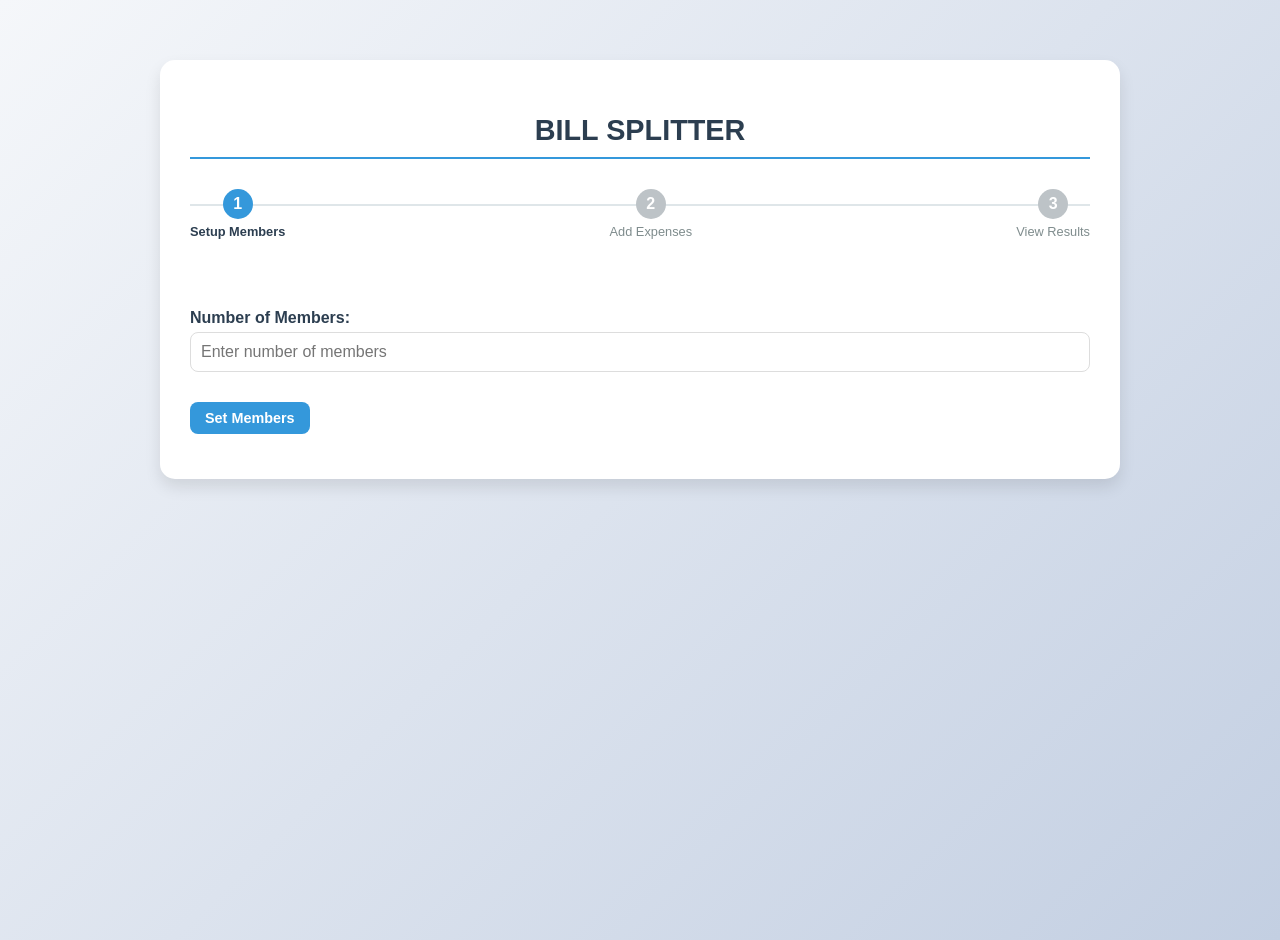
<file: index.html>
<!DOCTYPE html>
<html lang="en">
  <head>
    <meta charset="UTF-8" />
    <meta name="viewport" content="width=device-width, initial-scale=1.0" />
    <title>Bill Splitter</title>
    <link rel="stylesheet" href="style.css" />
  </head>
  <body>
    <div class="container">
      <h2>Bill Splitter</h2>

      <div class="progress-steps">
        <div class="step active" id="step1">
          <div class="step-number">1</div>
          <div class="step-label">Setup Members</div>
        </div>
        <div class="step" id="step2">
          <div class="step-number">2</div>
          <div class="step-label">Add Expenses</div>
        </div>
        <div class="step" id="step3">
          <div class="step-number">3</div>
          <div class="step-label">View Results</div>
        </div>
      </div>

      <div id="error-message" class="error-message"></div>

      
      <div id="setupMembersSection" class="section active-section">
        <label>
          Number of Members:
          <input
            type="number"
            id="numMembers"
            min="1"
            placeholder="Enter number of members"
          />
        </label>
        <div class="button-group">
          <button onclick="setMembers()">Set Members</button>
        </div>

        <div id="membersInput" style="display: none">
          <h3>Enter Member Names</h3>
          <div id="membersList"></div>
          <div class="button-group">
            <button onclick="addMembers()">Confirm Members</button>
          </div>
        </div>
      </div>

      
      <div id="addExpensesSection" class="section">
        <div id="expenseInputSection">
          <h3>Enter Expenses</h3>
          <label>
            Select Person:
            <select id="name"></select>
          </label>
          <div id="expenseInputs"></div>
          <div class="button-group">
            <button onclick="addExpenseInput()">+ Add Expense</button>
            <button onclick="addExpense()">Save Expenses</button>
          </div>
        </div>

        <div id="expenseSheetSection">
          <h3>Expense Sheet</h3>
          <div class="table-wrapper">
            <table class="responsive-table">
              <thead>
                <tr>
                  <th>Name</th>
                  <th>Description</th>
                  <th>Amount</th>
                  <th>Shared With</th>
                  <th>Action</th>
                </tr>
              </thead>
              <tbody id="expenseSheet"></tbody>
            </table>
          </div>

          <div class="button-group">
            <button onclick="calculateSplit()">Calculate Split</button>
            <button class="secondary" onclick="backToSetup()">
              Back to Setup
            </button>
          </div>
        </div>
      </div>

      
      <div id="resultsSection" class="section">
        <h3>Expense Sheet</h3>
        <div class="table-wrapper">
          <table class="responsive-table">
            <thead>
              <tr>
                <th>Name</th>
                <th>Description</th>
                <th>Amount</th>
                <th>Shared With</th>
              </tr>
            </thead>
            <tbody id="resultsExpenseSheet"></tbody>
          </table>
        </div>

        <h3>Balance Sheet</h3>
        <div class="table-wrapper">
          <table class="responsive-table">
            <thead>
              <tr>
                <th>Name</th>
                <th>Trip Expense</th>
                <th>Total Spent</th>
                <th>Balance</th>
                <th>Status</th>
              </tr>
            </thead>
            <tbody id="balanceSheet"></tbody>
          </table>
        </div>

        <h3>Settlement Sheet</h3>
        <div class="table-wrapper">
          <table class="responsive-table">
            <thead>
              <tr>
                <th>From</th>
                <th>To</th>
                <th>Amount</th>
              </tr>
            </thead>
            <tbody id="settlementSheet"></tbody>
          </table>
        </div>

        <div class="button-group">
          <button class="download-btn" onclick="captureAndDownload()">
            Download Results
          </button>
          <button class="secondary" onclick="backToExpenses()">
            Back to Expenses
          </button>
          <button onclick="resetApp()">Start New Split</button>
        </div>
      </div>

      
      <div id="screenshot-container">
        <h2>Bill Splitter Results</h2>

        <h3>Expense Sheet</h3>
        <div class="table-wrapper">
          <table class="responsive-table">
            <thead>
              <tr>
                <th>Name</th>
                <th>Description</th>
                <th>Amount</th>
                <th>Shared With</th>
              </tr>
            </thead>
            <tbody id="screenshot-expenseSheet"></tbody>
          </table>
        </div>

        <h3>Balance Sheet</h3>
        <div class="table-wrapper">
          <table class="responsive-table">
            <thead>
              <tr>
                <th>Name</th>
                <th>Trip Expense</th>
                <th>Total Spent</th>
                <th>Balance</th>
                <th>Status</th>
              </tr>
            </thead>
            <tbody id="screenshot-balanceSheet"></tbody>
          </table>
        </div>

        <h3>Settlement Sheet</h3>
        <div class="table-wrapper">
          <table class="responsive-table">
            <thead>
              <tr>
                <th>From</th>
                <th>To</th>
                <th>Amount</th>
              </tr>
            </thead>
            <tbody id="screenshot-settlementSheet"></tbody>
          </table>
        </div>
      </div>
    </div>

    <script src="https://html2canvas.hertzen.com/dist/html2canvas.min.js"></script>
    <script src="script.js"></script>
  </body>
</html>
</file>
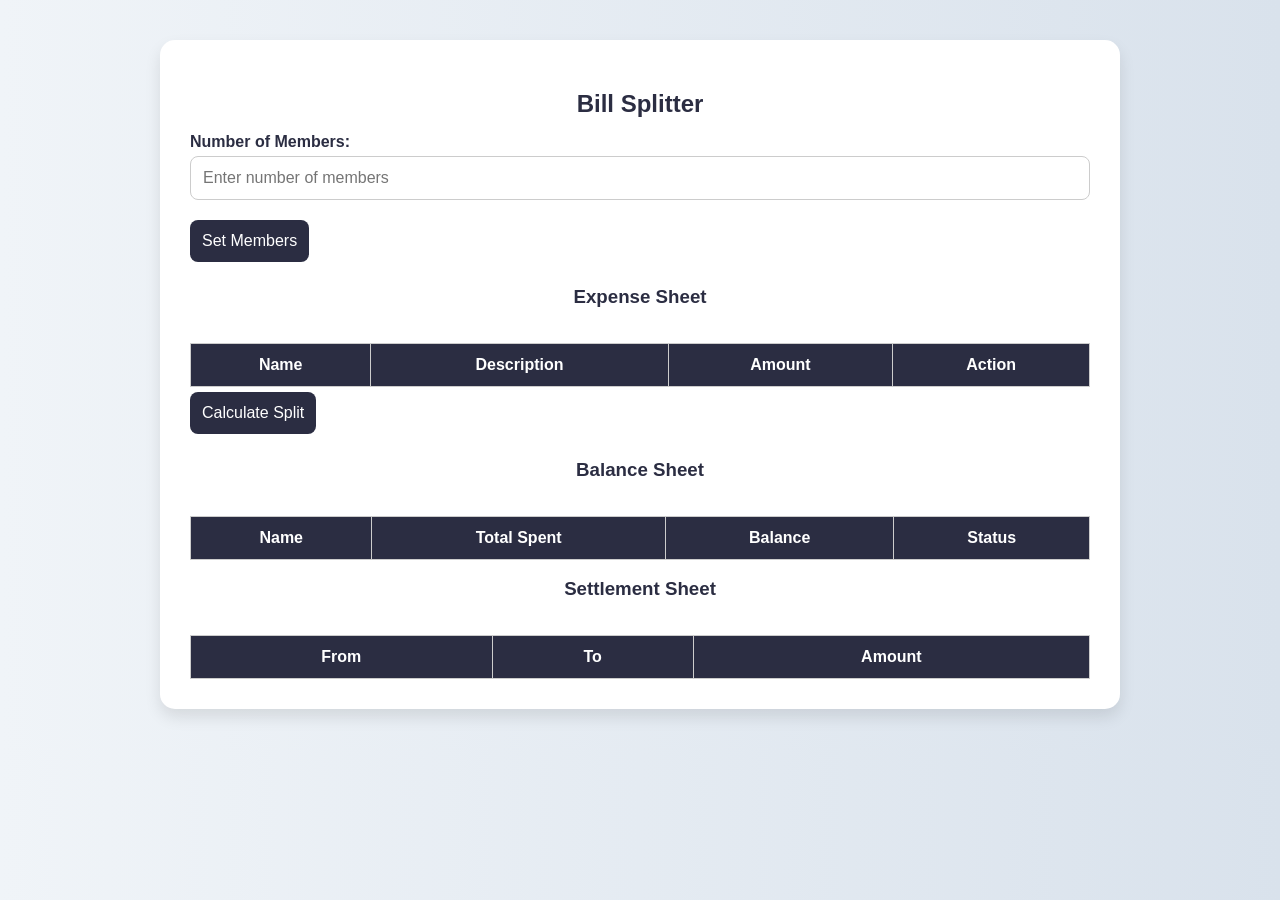
<file: billsplit.html>
<!DOCTYPE html>
<html lang="en">
<head>
  <meta charset="UTF-8" />
  <meta name="viewport" content="width=device-width, initial-scale=1.0" />
  <title>Bill Splitter</title>
  <style>
    body {
      font-family: 'Segoe UI', Tahoma, Geneva, Verdana, sans-serif;
      margin: 0;
      padding: 0;
      background: linear-gradient(to right, #f0f4f8, #d9e2ec);
      color: #333;
    }
  
    .container {
      max-width: 900px;
      margin: 40px auto;
      background: #ffffff;
      padding: 30px;
      border-radius: 15px;
      box-shadow: 0 8px 16px rgba(0, 0, 0, 0.1);
      animation: fadeIn 0.6s ease-in-out;
    }
  
    h2, h3 {
      color: #2b2d42;
      text-align: center;
      margin-bottom: 15px;
    }
  
    label {
      font-weight: bold;
      margin-top: 10px;
      color: #2b2d42;
    }
  
    input, select {
      padding: 12px;
      margin: 5px 0 15px;
      border-radius: 8px;
      border: 1px solid #ccc;
      font-size: 1rem;
      width: 100%;
      box-sizing: border-box;
    }
  
    button {
      background: #2b2d42;
      color: white;
      padding: 12px;
      border: none;
      border-radius: 8px;
      margin: 5px 0;
      font-size: 1rem;
      transition: all 0.3s ease;
      cursor: pointer;
    }
  
    button:hover {
      background: #1a1c2c;
      transform: scale(1.03);
    }
  
    table {
      width: 100%;
      border-collapse: collapse;
      margin-top: 20px;
    }
  
    th, td {
      padding: 12px;
      text-align: center;
      border: 1px solid #ccc;
      background: #f9fafc;
    }
  
    th {
      background: #2b2d42;
      color: white;
    }
  
    .table-wrapper {
      overflow-x: auto;
    }
  
    #expensePerPerson {
      color: #2b2d42;
      font-size: 1.2rem;
      text-align: center;
      margin-top: 20px;
    }
  
    @keyframes fadeIn {
      from { opacity: 0; transform: translateY(20px); }
      to { opacity: 1; transform: translateY(0); }
    }
  
    @media (max-width: 480px) {
      h2, h3 {
        font-size: 1.4rem;
      }
      button {
        font-size: 0.95rem;
      }
      input, select {
        font-size: 0.95rem;
      }
    }
  </style>
  
  
</head>
<body>
  <div class="container">
    <h2>Bill Splitter</h2>
    <label>
      Number of Members:
      <input type="number" id="numMembers" min="1" placeholder="Enter number of members" />
    </label>
    <button onclick="setMembers()">Set Members</button>

    <div id="membersInput" style="display:none;">
      <h3>Enter Member Names</h3>
      <div id="membersList"></div>
      <button onclick="addMembers()">Confirm Members</button>
    </div>

    <div id="expenseInputSection" style="display:none;">
      <h3>Enter Expenses</h3>
      <label>
        Select Person:
        <select id="name"></select>
      </label>
      <div id="expenseInputs"></div>
      <button onclick="addExpenseInput()">+ Add Expense</button>
      <button onclick="addExpense()">Add Expenses</button>
    </div>

    <h3>Expense Sheet</h3>
    <div class="table-wrapper">
      <table>
        <thead>
          <tr>
            <th>Name</th>
            <th>Description</th>
            <th>Amount</th>
            <th>Action</th>
          </tr>
        </thead>
        <tbody id="expenseSheet"></tbody>
      </table>
    </div>

    <button onclick="calculateSplit()">Calculate Split</button>

    
    <p id="expensePerPerson" style="font-weight:bold; margin-top:20px;"></p>

    <h3>Balance Sheet</h3>
    <div class="table-wrapper">
      <table>
        <thead>
          <tr>
            <th>Name</th>
            <th>Total Spent</th>
            <th>Balance</th>
            <th>Status</th>
          </tr>
        </thead>
        <tbody id="balanceSheet"></tbody>
      </table>
    </div>

    
    <h3>Settlement Sheet</h3>
    <div class="table-wrapper">
      <table>
        <thead>
          <tr>
            <th>From</th>
            <th>To</th>
            <th>Amount</th>
          </tr>
        </thead>
        <tbody id="settlementSheet"></tbody>
      </table>
    </div>
  </div>

  <script>
    let expenses = [];
    let members = [];

    function setMembers() {
      const numMembers = document.getElementById("numMembers").value;
      const membersListDiv = document.getElementById("membersList");
      membersListDiv.innerHTML = "";
      members = [];
      for (let i = 0; i < numMembers; i++) {
        membersListDiv.innerHTML += `<input type='text' id='member${i}' placeholder='Enter name'><br>`;
      }
      document.getElementById("membersInput").style.display = "block";
    }

    function addMembers() {
      const inputs = document.querySelectorAll("#membersList input");
      const select = document.getElementById("name");
      select.innerHTML = "";
      members = Array.from(inputs)
        .map(input => input.value.trim())
        .filter(name => name);
      members.forEach(name => {
        const option = document.createElement("option");
        option.value = name;
        option.textContent = name;
        select.appendChild(option);
      });
      document.getElementById("expenseInputSection").style.display = "block";
    }

    function addExpenseInput() {
      const div = document.createElement("div");
      div.innerHTML = `<input type='text' placeholder='Enter description' class='expenseDesc'> 
                       <input type='number' placeholder='Enter amount' min='0' class='expenseAmount'>`;
      document.getElementById("expenseInputs").appendChild(div);
    }

    function addExpense() {
      const name = document.getElementById("name").value;
      const expenseInputs = document.querySelectorAll(".expenseAmount");
      const expenseDescs = document.querySelectorAll(".expenseDesc");
      expenseInputs.forEach((input, index) => {
        const value = parseFloat(input.value) || 0;
        const description = expenseDescs[index].value || "No Description";
        expenses.push({ name, description, amount: value });
      });
      updateExpenseSheet();
      document.getElementById("expenseInputs").innerHTML = "";
    }

    function updateExpenseSheet() {
      const table = document.getElementById("expenseSheet");
      table.innerHTML = "";
      expenses.forEach((expense, index) => {
        table.innerHTML += `<tr>
          <td>${expense.name}</td>
          <td>${expense.description}</td>
          <td>${expense.amount.toFixed(2)}</td>
          <td><button onclick="removeExpense(${index})">Remove</button></td>
        </tr>`;
      });
    }

    function removeExpense(index) {
      expenses.splice(index, 1);
      updateExpenseSheet();
    }

    function calculateSplit() {
      const totalExpenses = {};
      members.forEach(member => totalExpenses[member] = 0);
      expenses.forEach(expense => {
        totalExpenses[expense.name] += expense.amount;
      });

      const totalCost = Object.values(totalExpenses).reduce((a, b) => a + b, 0);
      const perPerson = totalCost / members.length;

      
      document.getElementById("expensePerPerson").innerText = `Expense per person: $${perPerson.toFixed(2)}`;

      
      const balanceSheet = document.getElementById("balanceSheet");
      balanceSheet.innerHTML = "";
      const balances = {};
      members.forEach(member => {
        const balance = totalExpenses[member] - perPerson;
        balances[member] = balance;
        const status = balance === 0 ? "" : balance > 0 ? "Get" : "Pay";
        balanceSheet.innerHTML += `<tr>
          <td>${member}</td>
          <td>${totalExpenses[member].toFixed(2)}</td>
          <td>${balance.toFixed(2)}</td>
          <td>${status}</td>
        </tr>`;
      });

    
      calculateSettlements(balances);
    }

    function calculateSettlements(balances) {
      const creditors = [];
      const debtors = [];
      for (let member in balances) {
        const bal = parseFloat(balances[member].toFixed(2));
        if (bal > 0) {
          creditors.push({ name: member, balance: bal });
        } else if (bal < 0) {
          debtors.push({ name: member, balance: -bal });
        }
      }
      
      const settlements = [];
      let i = 0, j = 0;
      
      while (i < debtors.length && j < creditors.length) {
        const debtor = debtors[i];
        const creditor = creditors[j];
        const amount = Math.min(debtor.balance, creditor.balance);
        
        settlements.push({
          from: debtor.name,
          to: creditor.name,
          amount: amount
        });
        
        debtor.balance -= amount;
        creditor.balance -= amount;
        
        if (Math.abs(debtor.balance) < 0.01) i++;
        if (Math.abs(creditor.balance) < 0.01) j++;
      }
      
      const settlementSheet = document.getElementById("settlementSheet");
      settlementSheet.innerHTML = "";
      settlements.forEach(settlement => {
        settlementSheet.innerHTML += `<tr>
          <td>${settlement.from}</td>
          <td>${settlement.to}</td>
          <td>$${settlement.amount.toFixed(2)}</td>
        </tr>`;
      });
    }
  </script>
</body>
</html>
</file>
<file: style.css>
body {
  font-family: "Segoe UI", Tahoma, Geneva, Verdana, sans-serif;
  margin: 0;
  padding: 20px;
  background: linear-gradient(135deg, #f5f7fa 0%, #c3cfe2 100%);
  color: #333;
  min-height: 100vh;
}

.container {
  max-width: 900px;
  margin: 0 auto;
  background: #ffffff;
  padding: 25px;
  border-radius: 15px;
  box-shadow: 0 8px 16px rgba(0, 0, 0, 0.1);
  animation: fadeIn 0.6s ease-in-out;
}

.error-message {
  color: #d32f2f;
  background-color: #fde8e8;
  padding: 10px 15px;
  border-radius: 8px;
  margin-bottom: 15px;
  display: none;
}

h2 {
  color: #2c3e50;
  text-align: center;
  margin-bottom: 30px;
  text-transform: uppercase;
  font-size: 1.8rem;
  border-bottom: 2px solid #3498db;
  padding-bottom: 10px;
}

h3 {
  color: #2c3e50;
  margin-top: 90px;
  margin-bottom: 0px;
  font-size: 1.4rem;
  background: linear-gradient(
    90deg,
    rgba(52, 152, 219, 0.1) 0%,
    rgba(52, 152, 219, 0.3) 100%
  );
  padding: 8px 15px;
  border-radius: 5px;
  text-align: center;
}

label {
  font-weight: 600;
  color: #2c3e50;
  display: block;
}

#setupMembersSection label {
  margin-top: 70px;
}

input,
select {
  padding: 10px;
  margin: 5px 0 15px;
  border-radius: 8px;
  border: 1px solid #ddd;
  font-size: 1rem;
  width: 100%;
  box-sizing: border-box;
  transition: border 0.3s;
}

input:focus,
select:focus {
  border-color: #3498db;
  outline: none;
  box-shadow: 0 0 0 2px rgba(52, 152, 219, 0.2);
}

button {
  background: #3498db;
  color: white;
  padding: 15px 15px;
  border: none;
  border-radius: 8px;
  margin: 10px 5px;
  font-size: 0.9rem;
  transition: all 0.3s ease;
  cursor: pointer;
  font-weight: 600;
  white-space: nowrap;
}

button:hover {
  background: #2980b9;
  transform: translateY(-2px);
}

button.secondary {
  background: #95a5a6;
}

button.secondary:hover {
  background: #7f8c8d;
}

button.danger {
  background: #e74c3c;
}

button.danger:hover {
  background: #c0392b;
}

.button-group {
  display: flex;
  flex-wrap: wrap;
  gap: 5px;
  margin: 15px 0;
  align-items: center;
}

.button-group button {
  flex: 1 1 auto;
  margin: 0;
}

.table-wrapper {
  overflow-x: auto;
  -webkit-overflow-scrolling: touch;
  margin-bottom: 20px;
  border-radius: 8px;
  box-shadow: 0 2px 5px rgba(0, 0, 0, 0.1);
}

.responsive-table {
  width: 100%;
  border-collapse: collapse;
  margin-top: 10px;
  font-size: 0.95rem;
}

.responsive-table th,
.responsive-table td {
  padding: 12px;
  text-align: center;
  border: 1px solid #ddd;
}

.responsive-table th {
  background: #2c3e50;
  color: white;
  position: sticky;
  top: 0;
  font-weight: 600;
}

.responsive-table tr:nth-child(even) {
  background-color: #f8f9fa;
}

.responsive-table tr:hover {
  background-color: #f1f8fe;
}

.shared-with {
  display: flex;
  flex-wrap: wrap;
  gap: 5px;
  justify-content: center;
}

.shared-with span {
  background: #e0f2fe;
  padding: 3px 8px;
  border-radius: 12px;
  font-size: 0.8rem;
  color: #0369a1;
}

.shared-checkboxes {
  display: block;
  width: 100%;
  align-items: center;
  overflow-x: auto;
  white-space: nowrap;
  margin-top: 8px;
  -webkit-overflow-scrolling: touch;
  padding: 5px 0;
}

.shared-checkboxes label {
  font-weight: normal;
  display: inline-flex;
  align-items: center;
  padding-right: 15px;
  white-space: nowrap;
  color: #2c3e50;
}

.shared-checkboxes input[type="checkbox"] {
  margin: 0 0 0 4px;
  width: auto;
}

.shared-checkboxes label:first-of-type {
  font-weight: bold;
  padding-right: 10px;
}

.shared-checkboxes .selectAllCheckbox {
  margin-left: 0;
  margin-right: 5px;
}

.download-btn {
  background: #27ae60;
}

.download-btn:hover {
  background: #219653;
}

#screenshot-container {
  display: none;
  width: 100%;
  padding: 0;
  margin: 0;
}

.section {
  display: none;
  animation: fadeIn 0.5s ease-out;
}

.active-section {
  display: block;
}

.progress-steps {
  display: flex;
  justify-content: space-between;
  margin-bottom: 30px;
  position: relative;
}

.progress-steps::before {
  content: "";
  position: absolute;
  top: 15px;
  left: 0;
  right: 0;
  height: 2px;
  background: #dfe6e9;
  z-index: 1;
}

.step {
  display: flex;
  flex-direction: column;
  align-items: center;
  position: relative;
  z-index: 2;
}

.step-number {
  width: 30px;
  height: 30px;
  border-radius: 50%;
  background: #bdc3c7;
  color: white;
  display: flex;
  align-items: center;
  justify-content: center;
  font-weight: bold;
  margin-bottom: 5px;
}

.step.active .step-number {
  background: #3498db;
}

.step.completed .step-number {
  background: #27ae60;
}

.step-label {
  font-size: 0.8rem;
  color: #7f8c8d;
  text-align: center;
}

.step.active .step-label {
  color: #2c3e50;
  font-weight: 600;
}

@keyframes fadeIn {
  from {
    opacity: 0;
    transform: translateY(20px);
  }
  to {
    opacity: 1;
    transform: translateY(0);
  }
}

@media (min-width: 768px) {
  .container {
    padding: 30px;
    margin: 40px auto;
  }

  .button-group {
    flex-wrap: nowrap;
    gap: 10px;
  }

  .button-group button {
    flex: none;
    padding: 8px 15px;
  }
}

@media (max-width: 767px) {
  .responsive-table {
    font-size: 0.85rem;
  }

  .responsive-table th,
  .responsive-table td {
    padding: 8px;
  }

  .shared-checkboxes {
    padding-bottom: 10px;
  }

  .shared-checkboxes label {
    padding-right: 10px;
  }

  h2 {
    font-size: 1.5rem;
  }

  h3 {
    font-size: 1.2rem;
    margin-top: 25px;
  }

  input,
  select,
  button {
    padding: 8px;
  }

  .progress-steps {
    margin-bottom: 20px;
  }

  .step-label {
    font-size: 0.7rem;
  }

  .button-group {
    gap: 5px;
  }

  .button-group button {
    font-size: 0.8rem;
    padding: 6px 10px;
  }
}
</file>
